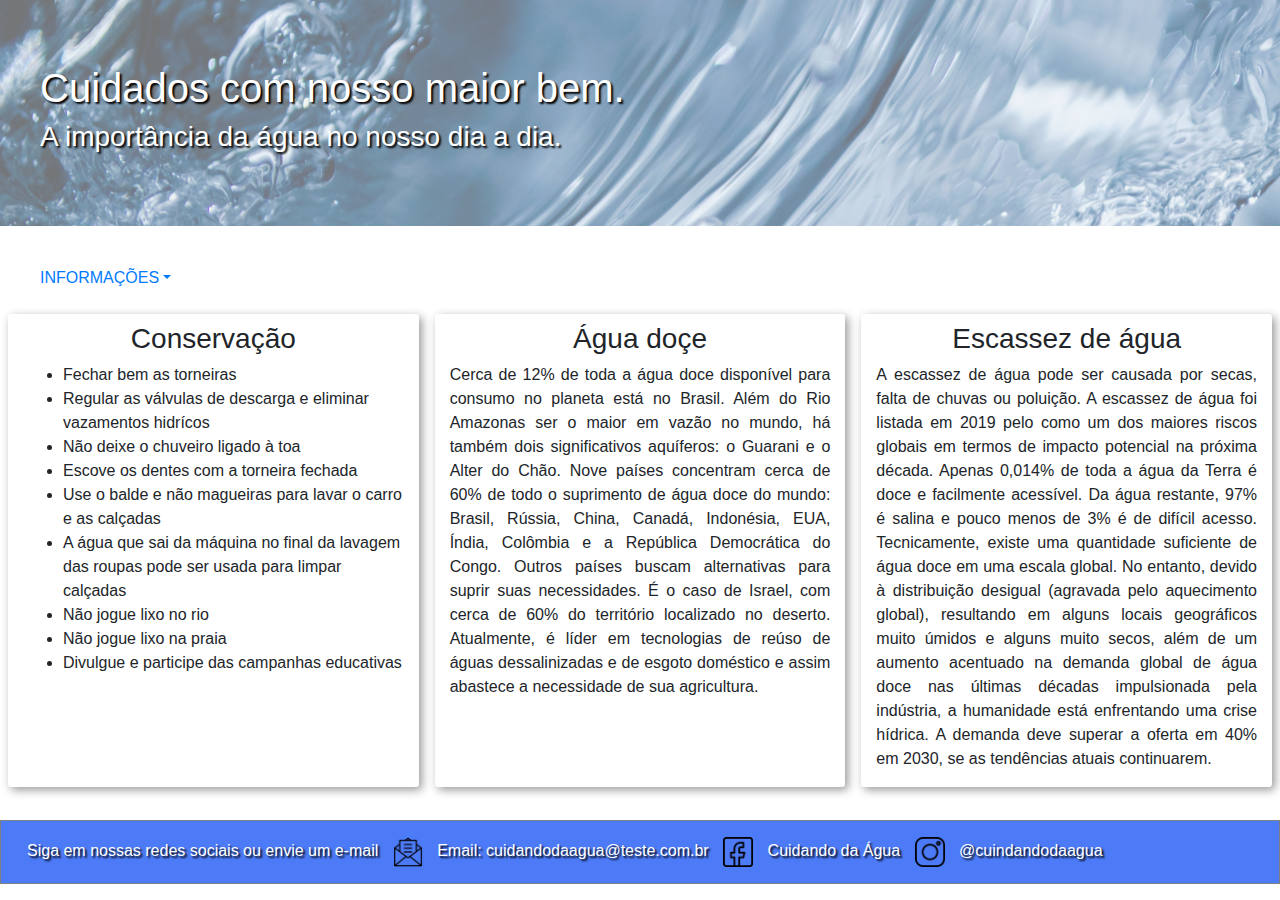
<file: index.html>
<!DOCTYPE html>
<html lang="pt-br">
<head>
    <meta charset="UTF-8">
    <meta http-equiv="X-UA-Compatible" content="IE=edge">
    <meta name="viewport" content="width=device-width, initial-scale=1.0">
    <link rel="stylesheet" href="https://maxcdn.bootstrapcdn.com/bootstrap/4.5.2/css/bootstrap.min.css">
    <script src="https://ajax.googleapis.com/ajax/libs/jquery/3.5.1/jquery.min.js"></script>
    <script src="https://cdnjs.cloudflare.com/ajax/libs/popper.js/1.16.0/umd/popper.min.js"></script>
    <script src="https://maxcdn.bootstrapcdn.com/bootstrap/4.5.2/js/bootstrap.min.js"></script>  
    <link rel="stylesheet" href="estilo.css">
    <title>Document</title>
</head>
<header>
  <div class="jumbotron jumbotron-fluid ">
    <div class="titulo">
      <h1>Cuidados com nosso maior bem.</h1>      
      <h3>A importância da água no nosso dia a dia.</h3> 
    </div>
  </div> 
  
    <div class="mx-4 my-2">
      <ul class="nav nav-pills">
        
          <li class="nav-item dropdown">
            <a class="nav-link dropdown-toggle" data-toggle="dropdown" href="#">INFORMAÇÕES</a>
            
          <div class="dropdown-menu">
            <a class="dropdown-item" href="seca.html">Seca no Brasil</a>
            <a class="dropdown-item" href="alerta.html">Alerta ONU</a>
            <a class="dropdown-item" href="index.html">Voltar</a>
          </div>
          </li>
          
      </ul>
            
    </div>
      
   
</header>

<body>
    
    <div class="container-fluid">
        <div class="row ">
          <div class="col-sm m-2">
            <h3 class="my-2 text-center">Conservação</h3>
            <ul>
                <li>Fechar bem as torneiras</li>
                <li>Regular as válvulas de descarga e eliminar vazamentos hidrícos</li>
                <li>Não deixe o chuveiro ligado à toa</li> 
                <li>Escove os dentes com a torneira fechada</li> 
                <li>Use o balde e não magueiras para lavar o carro e as calçadas</li> 
                <li>A água que sai da máquina no final da lavagem das roupas pode ser usada para limpar calçadas</li> 
                <li>Não jogue lixo no rio</li> 
                <li>Não jogue lixo na praia</li> 
                <li>Divulgue e participe das campanhas educativas</li> 
            </ul>
          </div>
          <div class="col-sm m-2">
            <h3 class="my-2 text-center">Água doçe</h3>
              
              <p class="alinhamento" style="text-align: justify" >Cerca de  12% de toda a água doce disponível para consumo no planeta está no Brasil.  Além do Rio Amazonas ser o maior em vazão no mundo, há também dois significativos aquíferos: o Guarani e o Alter do Chão. 
                 Nove países concentram cerca de 60% de todo o suprimento de água doce do mundo: Brasil, Rússia, China, Canadá, Indonésia, EUA, Índia, Colômbia e a República Democrática do Congo.      
                Outros países buscam alternativas para suprir suas necessidades. É o caso de Israel, com cerca de 60% do território localizado no deserto. Atualmente, é líder em tecnologias de reúso de águas dessalinizadas e de esgoto doméstico e assim abastece a necessidade de sua agricultura.
              </p>
              
          </div>
          <div class="col-sm m-2">
            <h3 class="my-2 text-center">Escassez de água</h3>
            <p class="alinhamento" style="text-align: justify"  >A escassez de água pode ser causada por secas, falta de chuvas ou poluição. A escassez de água foi listada em 2019 pelo como um dos maiores riscos globais em termos de impacto potencial na próxima década.
                Apenas 0,014% de toda a água da Terra é doce e facilmente acessível. Da água restante, 97% é salina e pouco menos de 3% é de difícil acesso. Tecnicamente, existe uma quantidade suficiente de água doce em uma escala global. No entanto, devido à distribuição desigual (agravada pelo aquecimento global), resultando em alguns locais geográficos muito úmidos e alguns muito secos, além de um aumento acentuado na demanda global de água doce nas últimas décadas impulsionada pela indústria, a humanidade está enfrentando uma crise hídrica. A demanda deve superar a oferta em 40% em 2030, se as tendências atuais continuarem.
            
            </p>
            
          </div>
        </div>
    </div> 
        
    <footer class="container-fluid  p-3">
        <p>Siga em nossas redes sociais ou  envie um e-mail</p>
        <img src="email.png" alt="email" width="30">
          <p>Email: cuidandodaagua@teste.com.br</p>
        <img src="facebook.png" alt="face" width="30">
          <p>Cuidando da Água </p>
        <img src="instagram.png" alt="instagram" width="30">
          <p>@cuindandodaagua</p> 
    </footer>   
    
      
</body>

</html>
</file>
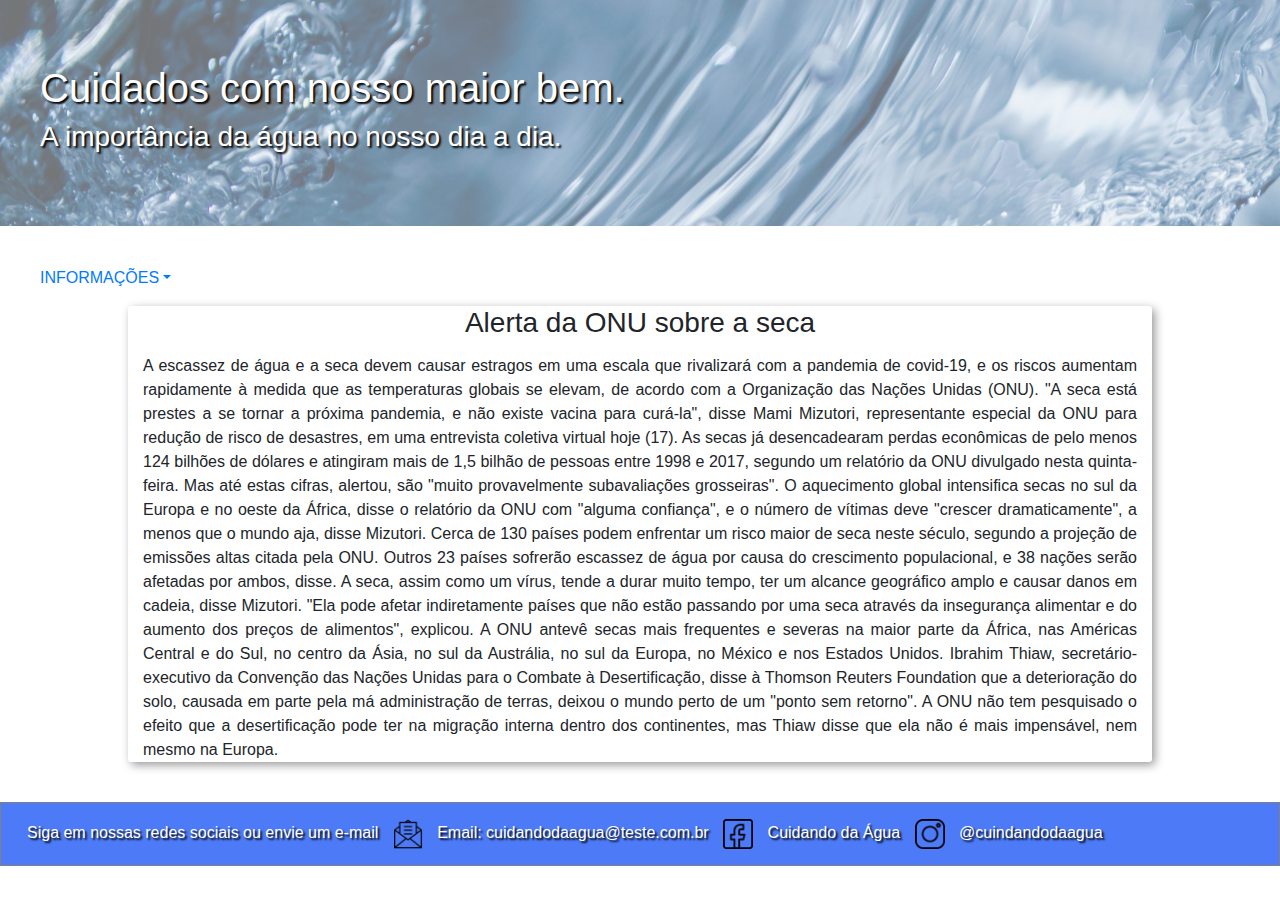
<file: alerta.html>
<!DOCTYPE html>
<html lang="en">
<head>
    <meta charset="UTF-8">
    <meta http-equiv="X-UA-Compatible" content="IE=edge">
    <meta name="viewport" content="width=device-width, initial-scale=1.0">
    <link rel="stylesheet" href="https://maxcdn.bootstrapcdn.com/bootstrap/4.5.2/css/bootstrap.min.css">
    <script src="https://ajax.googleapis.com/ajax/libs/jquery/3.5.1/jquery.min.js"></script>
    <script src="https://cdnjs.cloudflare.com/ajax/libs/popper.js/1.16.0/umd/popper.min.js"></script>
    <script src="https://maxcdn.bootstrapcdn.com/bootstrap/4.5.2/js/bootstrap.min.js"></script> 
    <link rel="stylesheet" href="estilo.css">
    <title>Document</title> 
</head>
<header>
    <div class="jumbotron jumbotron-fluid ">
      <div class="titulo">
        <h1>Cuidados com nosso maior bem.</h1>      
        <h3>A importância da água no nosso dia a dia.</h3> 
      </div>
    </div> 
    
      <div class="mx-4 my-2">
        <ul class="nav nav-pills">
          
            <li class="nav-item dropdown">
              <a class="nav-link dropdown-toggle" data-toggle="dropdown" href="#">INFORMAÇÕES</a>
            <div class="dropdown-menu">
              <a class="dropdown-item" href="seca.html">Seca no Brasil</a>
              <a class="dropdown-item" href="alerta.html">Alerta ONU</a>
              <a class="dropdown-item" href="index.html">Voltar</a>
            </div>
            </li>
            
        </ul>
              
      </div>
        
     
  </header>

<body>
    <article class="seca">
        <h3>Alerta da ONU sobre a seca</h3>
        <p class="alinhamento" style="text-align: justify"  >A escassez de água e a seca devem causar estragos em uma escala que rivalizará com a pandemia de covid-19, e os riscos aumentam rapidamente à medida que as temperaturas globais se elevam, de acordo com a Organização das Nações Unidas (ONU).

            "A seca está prestes a se tornar a próxima pandemia, e não existe vacina para curá-la", disse Mami Mizutori, representante especial da ONU para redução de risco de desastres, em uma entrevista coletiva virtual hoje (17).
            
            As secas já desencadearam perdas econômicas de pelo menos 124 bilhões de dólares e atingiram mais de 1,5 bilhão de pessoas entre 1998 e 2017, segundo um relatório da ONU divulgado nesta quinta-feira.
            
            Mas até estas cifras, alertou, são "muito provavelmente subavaliações grosseiras".
            
            O aquecimento global intensifica secas no sul da Europa e no oeste da África, disse o relatório da ONU com "alguma confiança", e o número de vítimas deve "crescer dramaticamente", a menos que o mundo aja, disse Mizutori.
            
            Cerca de 130 países podem enfrentar um risco maior de seca neste século, segundo a projeção de emissões altas citada pela ONU.
            
            Outros 23 países sofrerão escassez de água por causa do crescimento populacional, e 38 nações serão afetadas por ambos, disse.
            
            A seca, assim como um vírus, tende a durar muito tempo, ter um alcance geográfico amplo e causar danos em cadeia, disse Mizutori.
            
            "Ela pode afetar indiretamente países que não estão passando por uma seca através da insegurança alimentar e do aumento dos preços de alimentos", explicou.
            
            A ONU antevê secas mais frequentes e severas na maior parte da África, nas Américas Central e do Sul, no centro da Ásia, no sul da Austrália, no sul da Europa, no México e nos Estados Unidos.
            
            Ibrahim Thiaw, secretário-executivo da Convenção das Nações Unidas para o Combate à Desertificação, disse à Thomson Reuters Foundation que a deterioração do solo, causada em parte pela má administração de terras, deixou o mundo perto de um "ponto sem retorno".
            
            A ONU não tem pesquisado o efeito que a desertificação pode ter na migração interna dentro dos continentes, mas Thiaw disse que ela não é mais impensável, nem mesmo na Europa.</p>
        
    </article>
 
    

    <footer class="container-fluid p-3">
        <p>Siga em nossas redes sociais ou  envie um e-mail</p>
        <img src="email.png" alt="email" width="30">
          <p>Email: cuidandodaagua@teste.com.br</p>
        <img src="facebook.png" alt="face" width="30">
          <p>Cuidando da Água </p>
        <img src="instagram.png" alt="instagram" width="30">
          <p>@cuindandodaagua</p> 
    </footer> 
</body>
</html>
</file>
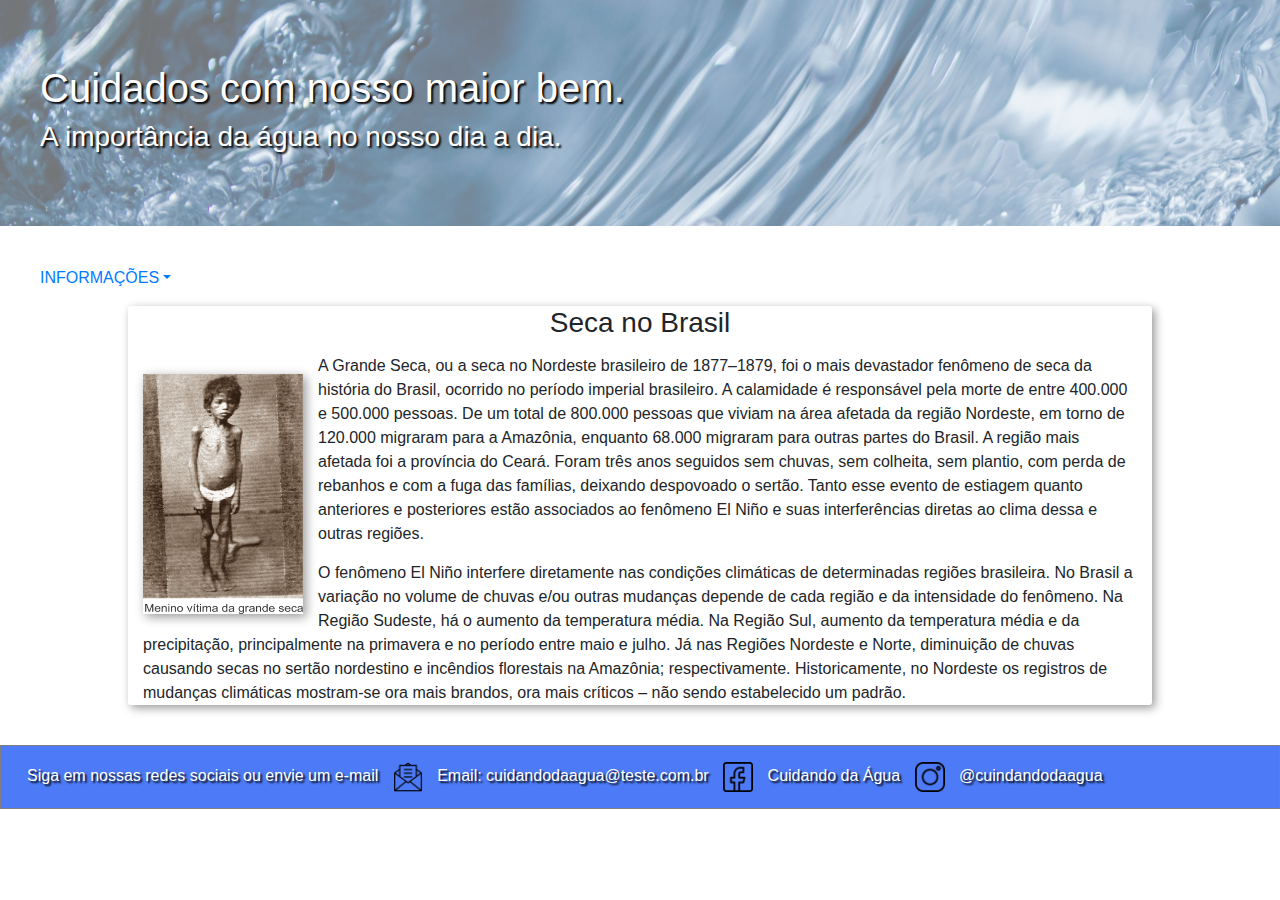
<file: seca.html>
<!DOCTYPE html>
<html lang="en">
<head>
    <meta charset="UTF-8">
    <meta http-equiv="X-UA-Compatible" content="IE=edge">
    <meta name="viewport" content="width=device-width, initial-scale=1.0">
    <link rel="stylesheet" href="https://maxcdn.bootstrapcdn.com/bootstrap/4.5.2/css/bootstrap.min.css">
    <script src="https://ajax.googleapis.com/ajax/libs/jquery/3.5.1/jquery.min.js"></script>
    <script src="https://cdnjs.cloudflare.com/ajax/libs/popper.js/1.16.0/umd/popper.min.js"></script>
    <script src="https://maxcdn.bootstrapcdn.com/bootstrap/4.5.2/js/bootstrap.min.js"></script> 
    <link rel="stylesheet" href="estilo.css">
    <title>Document</title> 
</head>
<header>
    <div class="jumbotron jumbotron-fluid ">
      <div class="titulo">
        <h1>Cuidados com nosso maior bem.</h1>      
        <h3>A importância da água no nosso dia a dia.</h3> 
      </div>
    </div> 
</header>    
      <div class="mx-4 my-2">
        <ul class="nav nav-pills">
          
            <li class="nav-item dropdown">
              <a class="nav-link dropdown-toggle" data-toggle="dropdown" href="#">INFORMAÇÕES</a>
            <div class="dropdown-menu">
              <a class="dropdown-item" href="seca.html">Seca no Brasil</a>
              <a class="dropdown-item" href="alerta.html">Alerta ONU</a>
              <a class="dropdown-item" href="index.html">Voltar</a>
            </div>
            </li>
            
        </ul>
              
      </div>
        
     
  
<body>
    
    <article class="seca">
        <h3>Seca no Brasil</h3>
        <p><img src="menino.png" alt="foto menino" width="160" height="240"> A Grande Seca, ou a seca no Nordeste brasileiro de 1877–1879, foi o mais devastador fenômeno de seca da história do Brasil, ocorrido no período imperial brasileiro. A calamidade é responsável pela morte de entre 400.000 e 500.000 pessoas. De um total de 800.000 pessoas que viviam na área afetada da região Nordeste, em torno de 120.000 migraram para a Amazônia, enquanto 68.000 migraram para outras partes do Brasil. A região mais afetada foi a província do Ceará. Foram três anos seguidos sem chuvas, sem colheita, sem plantio, com perda de rebanhos e com a fuga das famílias, deixando despovoado o sertão. Tanto esse evento de estiagem quanto anteriores e posteriores estão associados ao fenômeno El Niño e suas interferências diretas ao clima dessa e outras regiões.</p>
        <p>O fenômeno El Niño interfere diretamente nas condições climáticas de determinadas regiões brasileira. No Brasil a variação no volume de chuvas e/ou outras mudanças depende de cada região e da intensidade do fenômeno. Na Região Sudeste, há o aumento da temperatura média. Na Região Sul, aumento da temperatura média e da precipitação, principalmente na primavera e no período entre maio e julho. Já nas Regiões Nordeste e Norte, diminuição de chuvas causando secas no sertão nordestino e incêndios florestais na Amazônia; respectivamente. Historicamente, no Nordeste os registros de mudanças climáticas mostram-se ora mais brandos, ora mais críticos – não sendo estabelecido um padrão.</p>
    </article>
 
    

    <footer class="container-fluid p-3">
        <p>Siga em nossas redes sociais ou  envie um e-mail</p>
        <img src="email.png" alt="email" width="30">
          <p>Email: cuidandodaagua@teste.com.br</p>
        <img src="facebook.png" alt="face" width="30">
          <p>Cuidando da Água </p>
        <img src="instagram.png" alt="instagram" width="30">
          <p>@cuindandodaagua</p> 
    </footer>
</body>
</html>
</file>
<file: estilo.css>
.titulo{
    text-align: left;
    margin-left:  40px;
}

.jumbotron{
    background-image: url(fundotesteopc.png);
    
}

.jumbotron h1{
    color: white;
    text-shadow: 2px 2px 2px black
}
.jumbotron h3{
    color: white;
    text-shadow: 2px 2px 2px black;
    
}
 
.container ul li{
    text-align: left;
    margin-top: 5px;
    
}
.col-sm{
    box-shadow: 3px 3px 10px #999;
    border-radius: 3px;
    
    
}
footer{
    background:rgb(77, 123, 247);
    margin: 5px;
    margin-bottom: 5px;
    margin-top: 25px;
    text-align: left;
    border: solid 1px grey;
    
}
footer p{
    display: inline;
    margin: 10px;
    text-align: left;
    margin-top: 7px;
    color: white;
    text-shadow: 2px 2px 2px black
}

.seca{
    width: 80%;
    text-align: left;
    margin-left: 10%;
    border-radius: 3px;
    box-shadow: 3px 3px 10px #999;
    
}

.seca h3{
    text-align: center;
    
}

.seca p{
    margin: 15px;
    font-family: Arial, Helvetica, sans-serif;
    
    
}
.seca p img{
    margin-top: 20px;
    float: left;
    margin-right: 15px;
    box-shadow: 3px 3px 10px #999;
}
.container-fluid{
    display: inline-block;
}
@media screen and (max-width: 500px) {
    footer p{
       display: block;
        
    }
    
}
</file>
